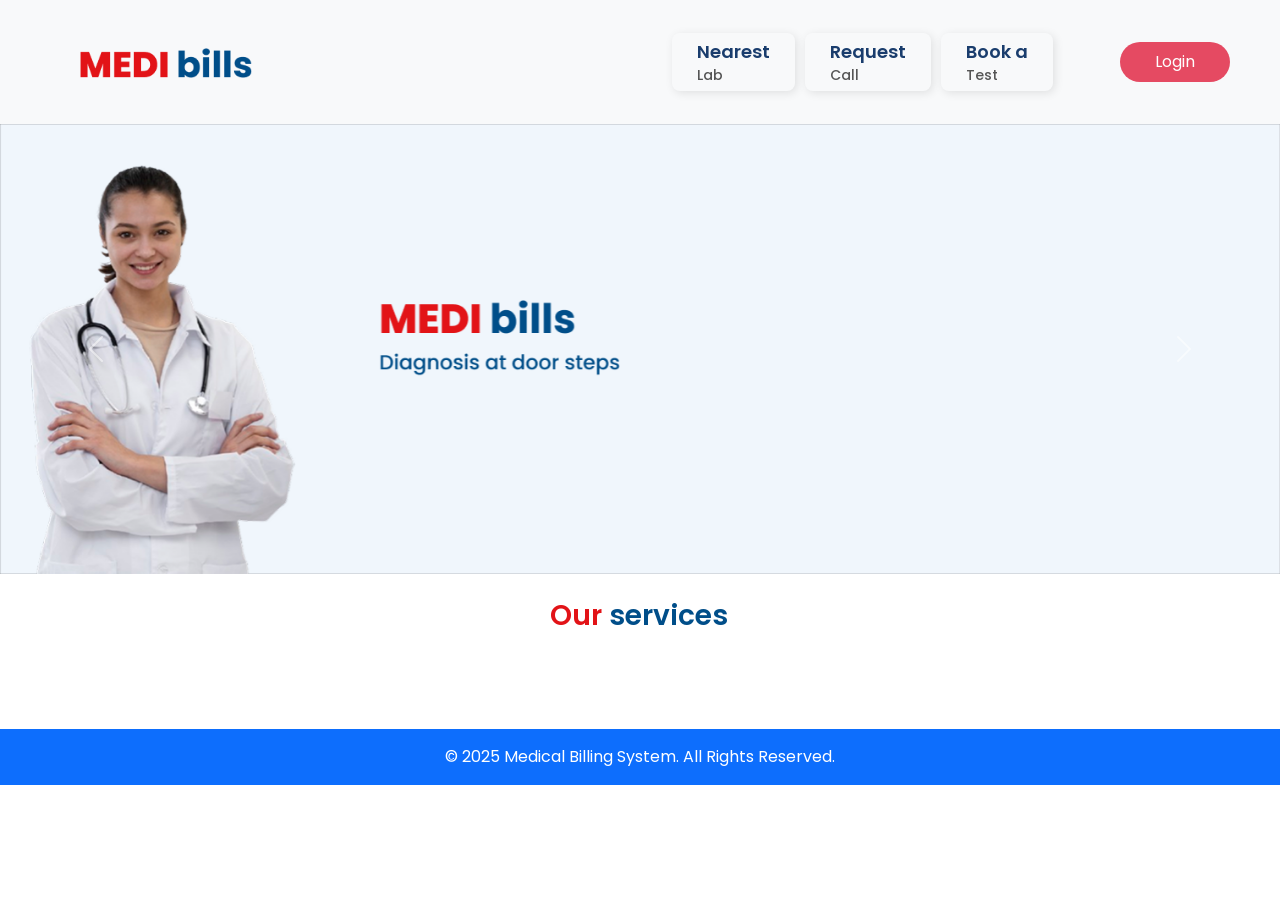
<file: index.html>
<!DOCTYPE html>
<html lang="en">
<head>
    <meta charset="UTF-8">
    <meta name="viewport" content="width=device-width, initial-scale=1.0">
    <title>MEDICAL BILLING SYSTEM</title>
    <link href="https://cdn.jsdelivr.net/npm/bootstrap@5.0.2/dist/css/bootstrap.min.css" rel="stylesheet" integrity="sha384-EVSTQN3/azprG1Anm3QDgpJLIm9Nao0Yz1ztcQTwFspd3yD65VohhpuuCOmLASjC" crossorigin="anonymous">
    <link rel="preconnect" href="https://fonts.googleapis.com">
    <link rel="preconnect" href="https://fonts.gstatic.com" crossorigin>
    <link href="https://fonts.googleapis.com/css2?family=Kanit:ital,wght@0,100;0,200;0,300;0,400;0,500;0,600;0,700;0,800;0,900;1,100;1,200;1,300;1,400;1,500;1,600;1,700;1,800;1,900&family=Poppins:ital,wght@0,100;0,200;0,300;0,400;0,500;0,600;0,700;0,800;0,900;1,100;1,200;1,300;1,400;1,500;1,600;1,700;1,800;1,900&display=swap" rel="stylesheet">
    <link rel="stylesheet" href="./styles/home.css">
    <script src="https://cdn.jsdelivr.net/npm/bootstrap@5.0.2/dist/js/bootstrap.bundle.min.js" crossorigin="anonymous"></script>
    <script src="./js/scripts.js"></script>
    <link rel="stylesheet" href="./styles/index.css">
</head>
<body>
    <nav class="navbar navbar-expand-lg navbar-light bg-light">
        <div class="container-fluid">
          <a class="navbar-brand" href="#">
            <img class="logo" src="./assets/MEDI bills.png" alt="MEDI BILLS LOGO">
          </a>
          <ul>
            <li>Nearest<span>Lab</span></li>
            <li>Request<span>Call</span></li>
            <li>Book a<span>Test</span></li>
          </ul>
          <button onclick="loginButton()" class="login-btn">Login</button>
          
          </div>
      </nav>

      <div id="carouselExampleControls" class="carousel slide" data-bs-ride="carousel" data-bs-interval="1000">
        <div class="carousel-inner">
            <div class="carousel-item active">
                <img src="./assets/Rectangle 3 (2).png" class="d-block w-100" alt="...">
            </div>
            <div class="carousel-item">
                <img src="./assets/Rectangle4.png" class="d-block w-100" alt="...">
            </div>
            
        </div>
        <button class="carousel-control-prev" type="button" data-bs-target="#carouselExampleControls" data-bs-slide="prev">
            <span class="carousel-control-prev-icon" aria-hidden="true"></span>
            <span class="visually-hidden">Previous</span>
        </button>
        <button class="carousel-control-next" type="button" data-bs-target="#carouselExampleControls" data-bs-slide="next">
            <span class="carousel-control-next-icon" aria-hidden="true"></span>
            <span class="visually-hidden">Next</span>
        </button>
    </div>
    
    <div class="header"><h3>Our<span> services</span></h3></div>

    <div class="card-container" id="cardContainer">
        <div id="services-container"></div>

    
    
    </div>
    
    <footer class="bg-primary text-center text-white mt-5 py-3">
        <p class="mb-0">&copy; 2025 Medical Billing System. All Rights Reserved.</p>
    </footer>
</body>
</html>
</file>
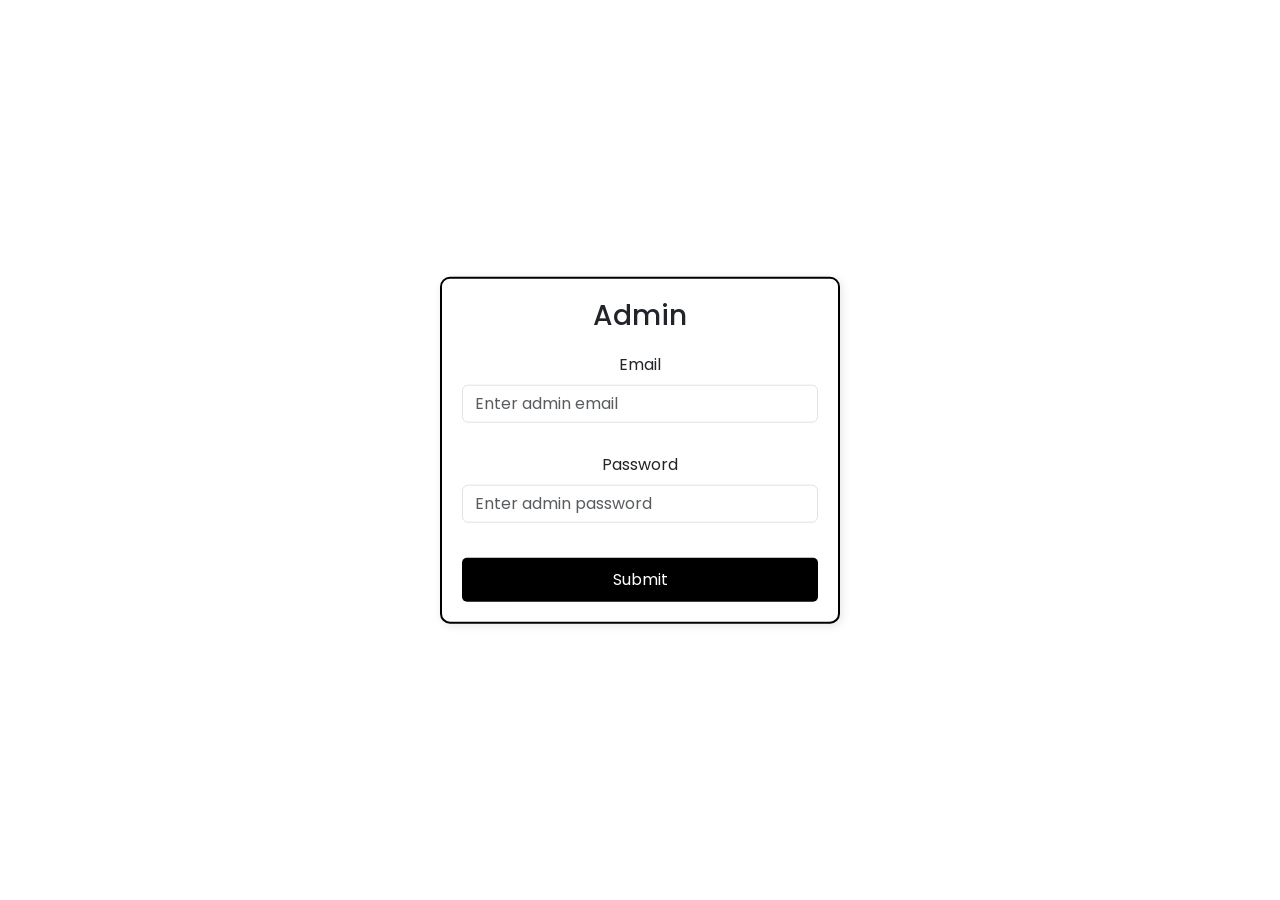
<file: ad01x.html>
<!DOCTYPE html>
<html lang="en">
<head>
    <meta charset="UTF-8">
    <meta name="viewport" content="width=device-width, initial-scale=1.0">
    <title>Login as Admin | Medi Bills</title>
    <link href="https://cdn.jsdelivr.net/npm/bootstrap@5.0.2/dist/css/bootstrap.min.css" rel="stylesheet" integrity="sha384-EVSTQN3/azprG1Anm3QDgpJLIm9Nao0Yz1ztcQTwFspd3yD65VohhpuuCOmLASjC" crossorigin="anonymous">
    <link rel="preconnect" href="https://fonts.googleapis.com">
    <link rel="preconnect" href="https://fonts.gstatic.com" crossorigin>
    <link href="https://fonts.googleapis.com/css2?family=Kanit:ital,wght@0,100;0,200;0,300;0,400;0,500;0,600;0,700;0,800;0,900;1,100;1,200;1,300;1,400;1,500;1,600;1,700;1,800;1,900&family=Poppins:ital,wght@0,100;0,200;0,300;0,400;0,500;0,600;0,700;0,800;0,900;1,100;1,200;1,300;1,400;1,500;1,600;1,700;1,800;1,900&display=swap" rel="stylesheet">
    <link rel="stylesheet" href="./styles/home.css">
    <script src="https://cdn.jsdelivr.net/npm/bootstrap@5.0.2/dist/js/bootstrap.bundle.min.js" crossorigin="anonymous"></script>
    <link rel="stylesheet" href="./styles/index.css">
</head>
<body>

    <div class="login-container">
        <h3>Admin</h3>
        <form>
            <div class="mb-3">
              <label for="exampleInputEmail1" class="form-label">Email</label>
              <input type="email" class="form-control" id="adminEmail" aria-describedby="emailHelp" placeholder="Enter admin email">
              
            </div>
            <div class="mb-3" style="margin-top: 30px;">
              <label for="exampleInputPassword1" class="form-label">Password</label>
              <input type="password" class="form-control" id="adminPassword" placeholder="Enter admin password">
            </div>
          
            <button type="submit" class="login-btn2" style="margin-top: 35px;">Submit</button>

            
          </form>
    </div>
    <script>
      document.querySelector("form").addEventListener("submit", function (event) {
        event.preventDefault(); 
    
        // Get input values
        let email = document.getElementById("adminEmail").value;
        let password = document.getElementById("adminPassword").value;
    
        // Check credentials
        if (email === "admin@123" && password === "12345") {
          window.location.href = "admin_dashboard.html"; 
        } else {
          alert("Invalid authentication. Please try again."); 
        }
      });
    </script>
    
</body>
</html>
</file>
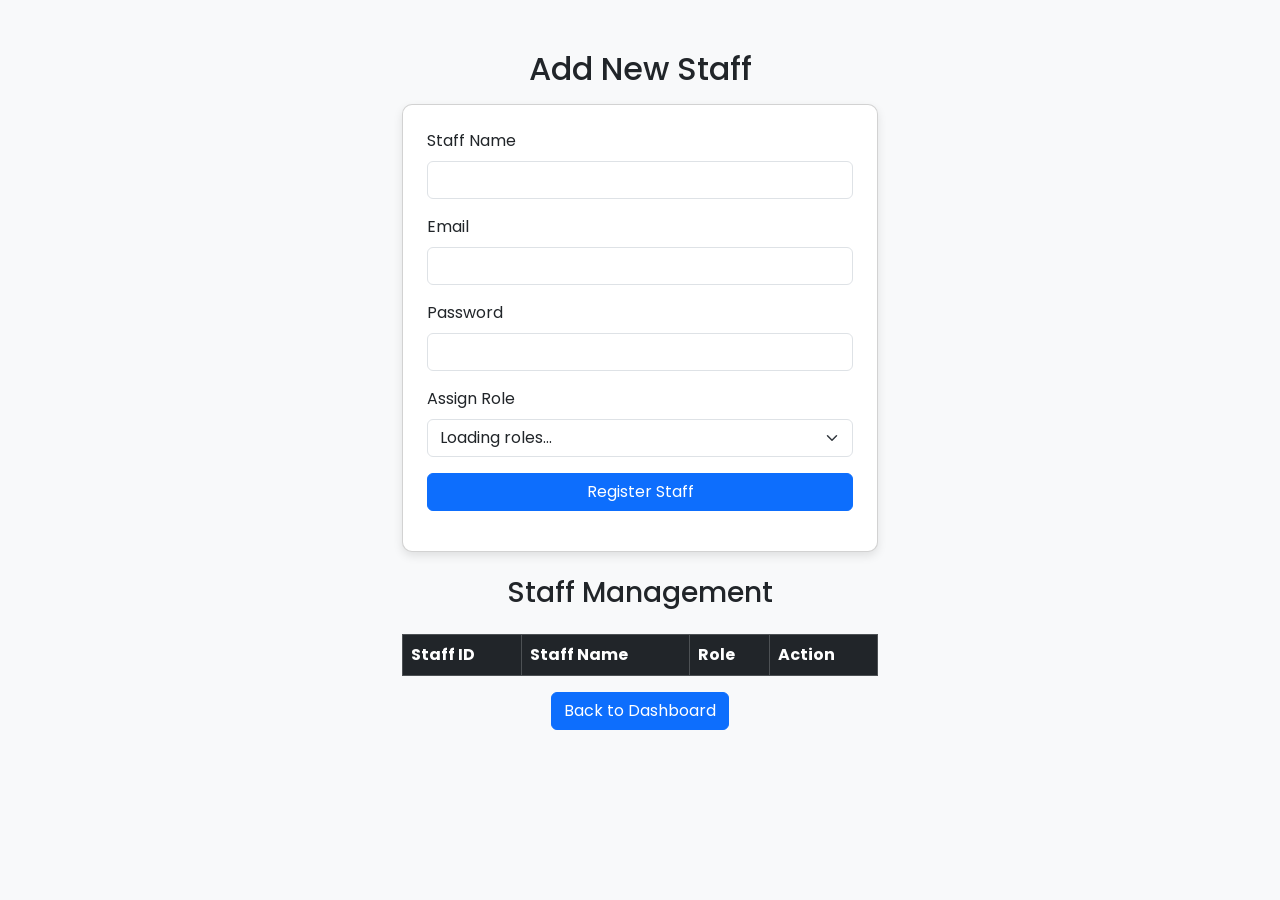
<file: add_staff.html>
<!DOCTYPE html>
<html lang="en">
<head>
    <meta charset="UTF-8">
    <meta name="viewport" content="width=device-width, initial-scale=1.0">
    <title>Add Staff | Admin Panel</title>
    <link href="https://cdn.jsdelivr.net/npm/bootstrap@5.3.0/dist/css/bootstrap.min.css" rel="stylesheet">
    <link rel="preconnect" href="https://fonts.googleapis.com">
    <link rel="preconnect" href="https://fonts.gstatic.com" crossorigin>
    <link href="https://fonts.googleapis.com/css2?family=Kanit:ital,wght@0,100;0,200;0,300;0,400;0,500;0,600;0,700;0,800;0,900;1,100;1,200;1,300;1,400;1,500;1,600;1,700;1,800;1,900&family=Poppins:ital,wght@0,100;0,200;0,300;0,400;0,500;0,600;0,700;0,800;0,900;1,100;1,200;1,300;1,400;1,500;1,600;1,700;1,800;1,900&display=swap" rel="stylesheet">
    <link rel="stylesheet" href="./styles/admin.css">
    <script defer src="./js/staffs.js"></script>
    <link rel="stylesheet" href="./styles/index.css">
</head>
<body>

    <div class="container">
        <h2 class="text-center mt-4">Add New Staff</h2>
        <div class="card p-4 mt-3">
            <form id="staffForm">
                <div class="mb-3">
                    <label for="staffName" class="form-label">Staff Name</label>
                    <input type="text" class="form-control" id="staffName" required>
                </div>
                <div class="mb-3">
                    <label for="staffEmail" class="form-label">Email</label>
                    <input type="email" class="form-control" id="staffEmail" required>
                </div>
                <div class="mb-3">
                    <label for="staffPassword" class="form-label">Password</label>
                    <input type="password" class="form-control" id="staffPassword" required>
                </div>
                <div class="mb-3">
                    <label for="roleSelect" class="form-label">Assign Role</label>
                    <select class="form-select" id="roleDropdown" required>
                        <option value="">Loading roles...</option>
                    </select>
                </div>
                <button type="submit" class="btn btn-primary w-100">Register Staff</button>
                <p id="message" class="text-center mt-3"></p>
            </form>
        </div>
    </div>

    <div class="container mt-4">
        <h3 class="text-center mb-4">Staff Management</h3>
        <table class="table table-bordered">
            <thead class="table-dark">
                <tr>
                    <th>Staff ID</th>
                    <th>Staff Name</th>
                    <th>Role</th>
                    <th>Action</th>
                </tr>
            </thead>
            <tbody id="staffTableBody">
                <!-- dynamic insertion js** -->
            </tbody>
        </table>
    </div>

    <div class="text-center mt-3">
        <a href="admin_dashboard.html" class="btn btn-primary">Back to Dashboard</a> 
    </div>
    

    <script src="./js/admScripts.js"></script>
    
</body>
</html>
</file>
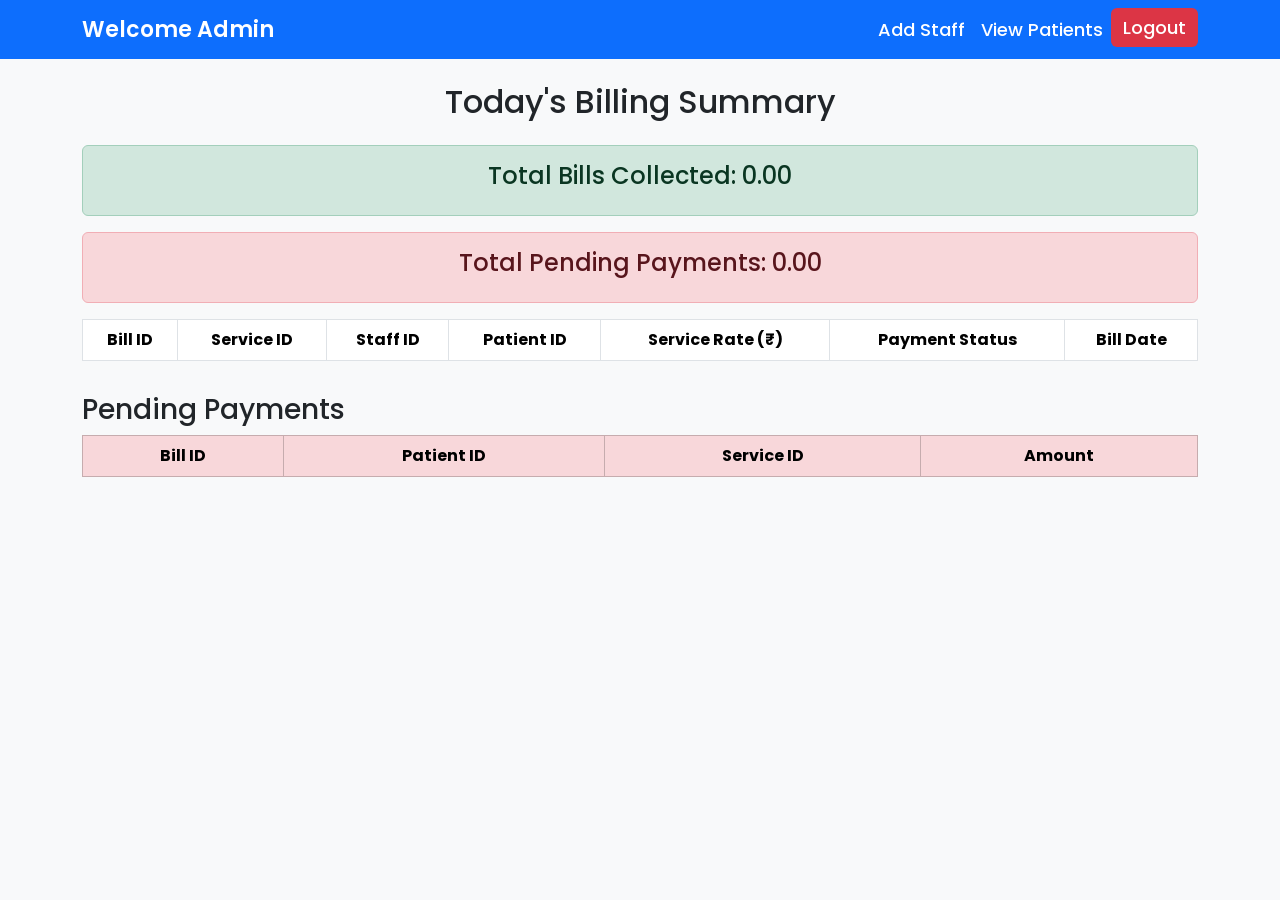
<file: admin_dashboard.html>
<!DOCTYPE html>
<html lang="en">
<head>
    <meta charset="UTF-8">
    <meta name="viewport" content="width=device-width, initial-scale=1.0">
    <link href="https://cdn.jsdelivr.net/npm/bootstrap@5.3.0/dist/css/bootstrap.min.css" rel="stylesheet">
    <link rel="preconnect" href="https://fonts.googleapis.com">
    <link rel="preconnect" href="https://fonts.gstatic.com" crossorigin>
    <link href="https://fonts.googleapis.com/css2?family=Kanit:ital,wght@0,100;0,200;0,300;0,400;0,500;0,600;0,700;0,800;0,900;1,100;1,200;1,300;1,400;1,500;1,600;1,700;1,800;1,900&family=Poppins:ital,wght@0,200;0,300;0,400;0,500;0,600;0,700;0,800;0,900&display=swap" rel="stylesheet">
    <title>Admin Dashboard</title>
    <style>
        * {
            font-family: 'Poppins', sans-serif;
        }
        .table th, .table td {
            text-align: center;
            vertical-align: middle;
        }
        .badge-paid {
            background-color: #28a745 !important;
            color: white;
            font-size: 14px;
            padding: 6px 12px;
            border-radius: 8px;
        }
        .badge-unpaid {
            background-color: #dc3545 !important;
            color: white;
            font-size: 14px;
            padding: 6px 12px;
            border-radius: 8px;
        }
        body {
            background-color: #f8f9fa; 
        }
        .navbar-brand {
            font-size: 22px;
            font-weight: 600;
            color: white;
        }
        .nav-item a {
            font-size: 18px;
            font-weight: 500;
        }
        .logout-btn {
            background-color: #dc3545; 
            border: none;
        }
        .logout-btn:hover {
            background-color: #c82333;
        }
    </style>
    <link rel="stylesheet" href="./styles/index.css">
</head>
<body>
    <nav class="navbar navbar-expand-lg navbar-dark bg-primary">
        <div class="container">
            <a class="navbar-brand" href="#">Welcome Admin</a>

            <button class="navbar-toggler" type="button" data-bs-toggle="collapse" data-bs-target="#navbarNav">
                <span class="navbar-toggler-icon"></span>
            </button>

            <div class="collapse navbar-collapse" id="navbarNav">
                <ul class="navbar-nav ms-auto">
                    <li class="nav-item">
                        <a style="color: white;" class="nav-link" href="add_staff.html">Add Staff</a>
                    </li>
                    <li class="nav-item">
                        <a style="color: white;" class="nav-link" href="admn_show_p.html">View Patients</a>
                    </li>
                    <li class="nav-item">
                        <a class="btn btn-danger logout-btn" href="ad01x.html">Logout</a>
                    </li>
                </ul>
            </div>
        </div>
    </nav>

    <div class="container mt-4">
        <h2 class="text-center mb-4">Today's Billing Summary</h2>

        <!-- Total Collection -->
        <div class="alert alert-success text-center" role="alert">
            <h4>Total Bills Collected: <span id="totalCollected">0.00</span></h4>
        </div>

        <!-- Pending Payments -->
        <div class="alert alert-danger text-center" role="alert">
            <h4>Total Pending Payments: <span id="totalPending">0.00</span></h4>
        </div>

        <!-- Bills -->
        <div class="table-responsive">
            <table class="table table-bordered table-striped">
                <thead class="thead-dark">
                    <tr>
                        <th>Bill ID</th>
                        <th>Service ID</th>
                        <th>Staff ID</th>
                        <th>Patient ID</th>
                        <th>Service Rate (₹)</th>
                        <th>Payment Status</th>
                        <th>Bill Date</th>
                    </tr>
                </thead>
                <tbody id="billGrid"></tbody>
            </table>
        </div>

        <h3 class="mt-3">Pending Payments</h3>
        <table class="table table-bordered">
            <thead class="table-danger">
                <tr>
                    <th>Bill ID</th>
                    <th>Patient ID</th>
                    <th>Service ID</th>
                    <th>Amount</th>
                </tr>
            </thead>
            <tbody id="pendingBillsTable"></tbody>
        </table>
    </div>

    <script>
        document.addEventListener("DOMContentLoaded", function () {
            fetch("http://127.0.0.1:8000/bills/today")
                .then(response => response.json())
                .then(data => {
                    
                    const billGrid = document.getElementById("billGrid");
                    const totalCollectedElement = document.getElementById("totalCollected");
                    const totalPendingElement = document.getElementById("totalPending");
                    const pendingBillsTable = document.getElementById("pendingBillsTable");

                    
                    if (!billGrid || !totalCollectedElement || !totalPendingElement || !pendingBillsTable) {
                        console.error("One or more elements are missing in the HTML.");
                        return;
                    }

                    
                    billGrid.innerHTML = "";
                    pendingBillsTable.innerHTML = "";

                    
                    totalCollectedElement.innerText = `₹${(data.total_collected || 0).toFixed(2)}`;
                    totalPendingElement.innerText = `₹${(data.total_pending || 0).toFixed(2)}`;

                  
                    if (!data.bills || data.bills.length === 0) {
                        billGrid.innerHTML = `<tr><td colspan="7" class="text-center">No bills for today</td></tr>`;
                    } else {
                        
                        data.bills.forEach(bill => {
                            const paymentBadge = bill.payment_sts ? 
                                `<span class="badge badge-paid">Paid</span>` : 
                                `<span class="badge badge-unpaid">Unpaid</span>`;

                            billGrid.innerHTML += `
                                <tr>
                                    <td>${bill.bill_id}</td>
                                    <td>${bill.ser_id}</td>
                                    <td>${bill.staff_id}</td>
                                    <td>${bill.p_id}</td>
                                    <td>₹${bill.ser_rate.toFixed(2)}</td>
                                    <td>${paymentBadge}</td>
                                    <td>${new Date(bill.bill_date).toLocaleDateString()}</td>
                                </tr>
                            `;
                        });
                    }

                  
                    if (data.pending_bills && data.pending_bills.length > 0) {
                        data.pending_bills.forEach(bill => {
                            pendingBillsTable.innerHTML += `
                                <tr>
                                    <td>${bill.bill_id}</td>
                                    <td>${bill.p_id}</td>
                                    <td>${bill.ser_id}</td>
                                    <td>₹${bill.ser_rate.toFixed(2)}</td>
                                </tr>
                            `;
                        });
                    } else {
                        pendingBillsTable.innerHTML = `<tr><td colspan="4" class="text-center">No pending payments</td></tr>`;
                    }
                })
                .catch(error => console.error("Error fetching today's bills:", error));
        });
    </script>
    <script src="https://cdn.jsdelivr.net/npm/bootstrap@5.3.0/dist/js/bootstrap.bundle.min.js"></script>
</body>
</html>
</file>
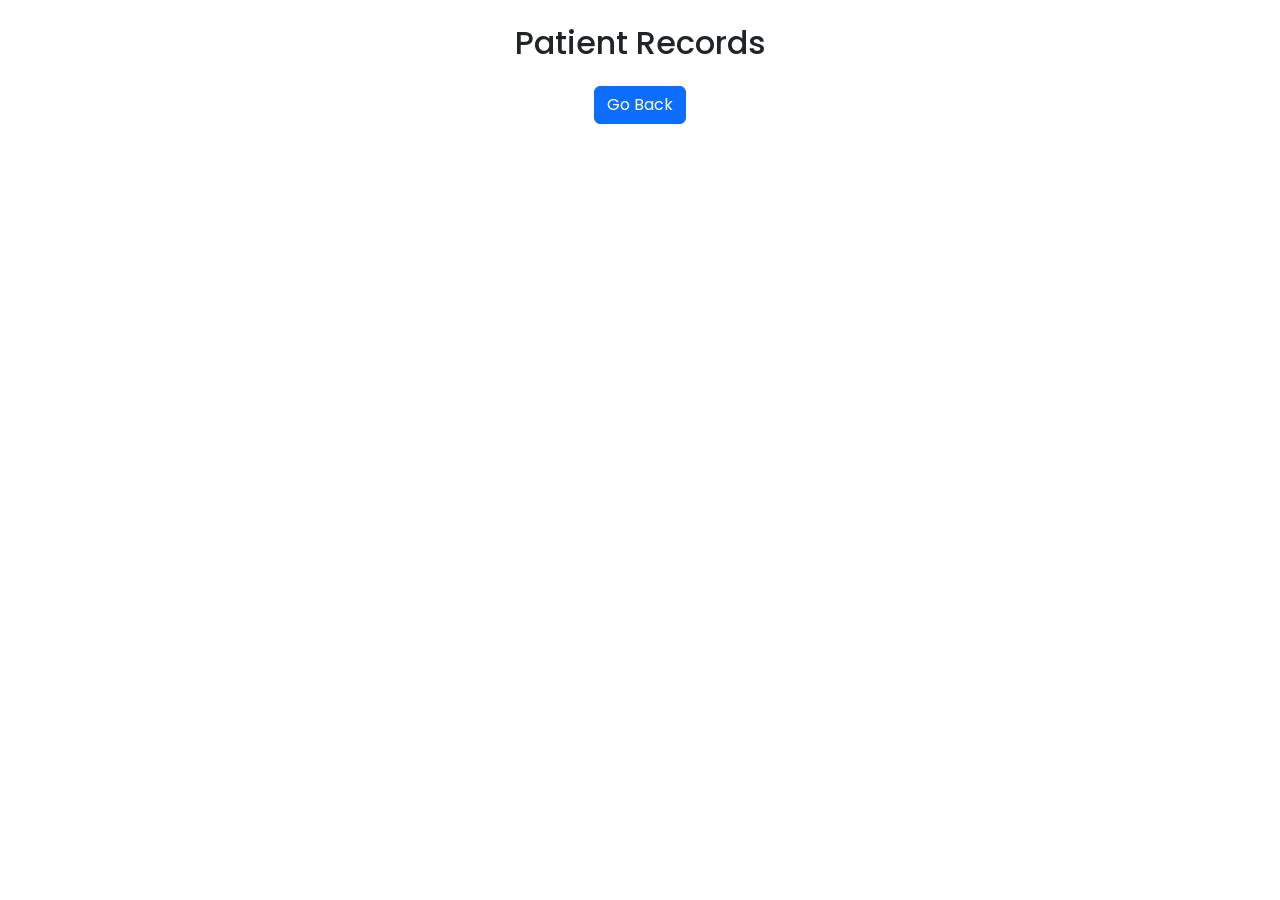
<file: admn_show_p.html>
<!DOCTYPE html>
<html lang="en">
<head>
    <meta charset="UTF-8">
    <meta name="viewport" content="width=device-width, initial-scale=1">
    <title>Patient List</title>
    <link href="https://cdn.jsdelivr.net/npm/bootstrap@5.3.0/dist/css/bootstrap.min.css" rel="stylesheet">
    <link rel="preconnect" href="https://fonts.googleapis.com">
    <link rel="preconnect" href="https://fonts.gstatic.com" crossorigin>
    <link href="https://fonts.googleapis.com/css2?family=Kanit:ital,wght@0,100;0,200;0,300;0,400;0,500;0,600;0,700;0,800;0,900;1,100;1,200;1,300;1,400;1,500;1,600;1,700;1,800;1,900&family=Poppins:ital,wght@0,100;0,200;0,300;0,400;0,500;0,600;0,700;0,800;0,900;1,100;1,200;1,300;1,400;1,500;1,600;1,700;1,800;1,900&display=swap" rel="stylesheet">
    <link rel="stylesheet" href="./styles/index.css">
</head>
<body>
    <div class="container mt-4">
        <h2 class="text-center mb-4">Patient Records</h2>
        <div id="patientGrid"></div> 
    </div>
    <div class="d-flex justify-content-center mt-3">
        <a class="btn btn-primary back-button" href="admin_dashboard.html">Go Back</a>
    </div>

    <script src="./js/p_sripts.js"></script>
</body>
</html>
</file>
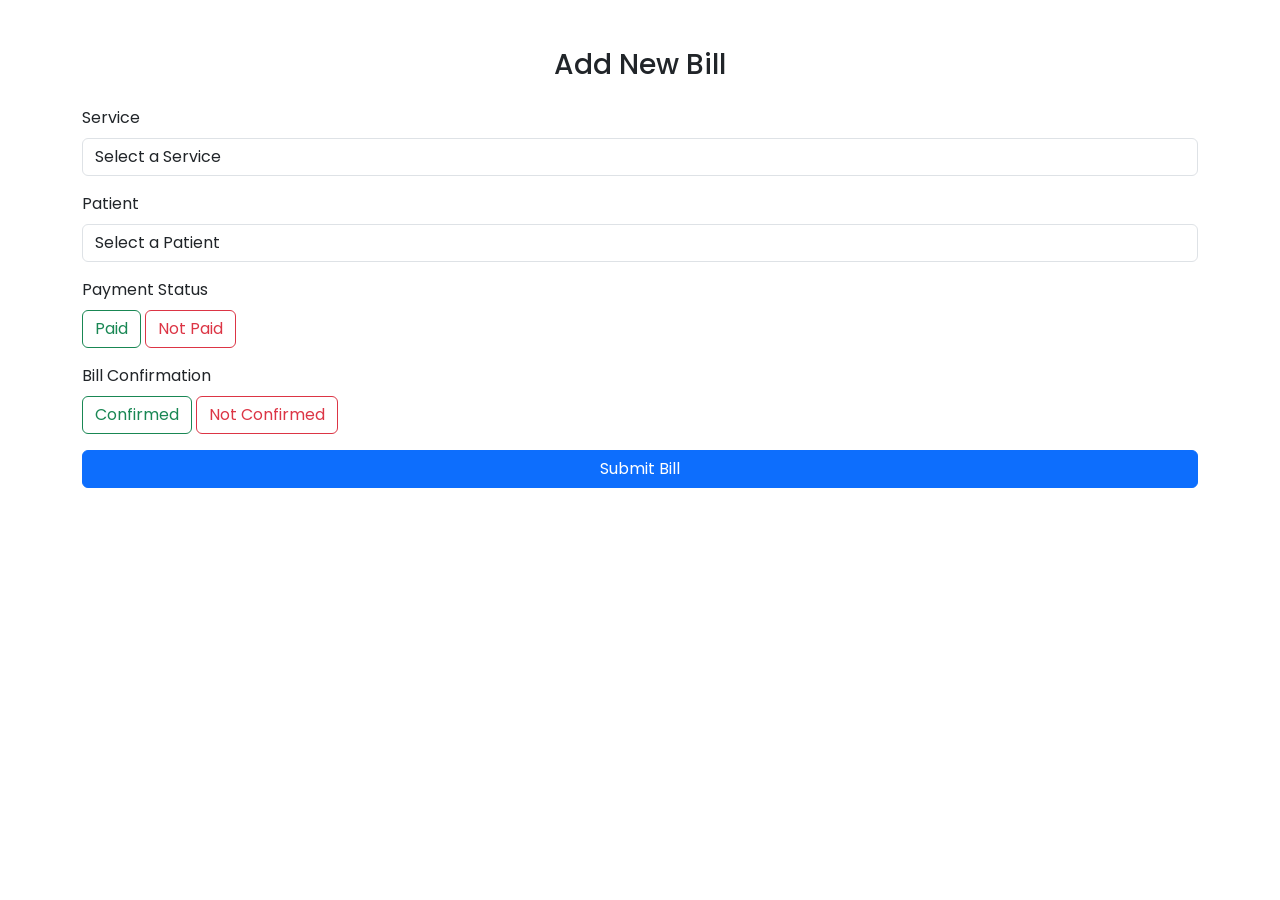
<file: bills.html>
<!DOCTYPE html>
<html lang="en">
<head>
    <meta charset="UTF-8">
    <meta name="viewport" content="width=device-width, initial-scale=1.0">
    <title>Add Bill | MediCare</title>
    <link href="https://cdn.jsdelivr.net/npm/bootstrap@5.3.0/dist/css/bootstrap.min.css" rel="stylesheet">
    <script src="https://cdn.jsdelivr.net/npm/bootstrap@5.3.0/dist/js/bootstrap.bundle.min.js"></script>
    <link rel="preconnect" href="https://fonts.googleapis.com">
    <link rel="preconnect" href="https://fonts.gstatic.com" crossorigin>
    <link href="https://fonts.googleapis.com/css2?family=Kanit:ital,wght@0,100;0,200;0,300;0,400;0,500;0,600;0,700;0,800;0,900;1,100;1,200;1,300;1,400;1,500;1,600;1,700;1,800;1,900&family=Poppins:ital,wght@0,100;0,200;0,300;0,400;0,500;0,600;0,700;0,800;0,900;1,100;1,200;1,300;1,400;1,500;1,600;1,700;1,800;1,900&display=swap" rel="stylesheet">
    <link rel="stylesheet" href="./styles/index.css">
</head>
<body class="container mt-5">

    <h3 class="text-center mb-4">Add New Bill</h3>
    
    <form id="billForm">
        <div class="mb-3">
            <label for="service" class="form-label">Service</label>
            <select class="form-control" id="service" required>
                <option value="">Select a Service</option>
            </select>
        </div>

        <div class="mb-3 d-none">
            <label for="ser_rate" class="form-label">Service Rate</label>
            <input type="hidden" id="ser_rate">
        </div>

        <div class="mb-3">
            <label for="patient" class="form-label">Patient</label>
            <select class="form-control" id="patient" required>
                <option value="">Select a Patient</option>
            </select>
        </div>

        <div class="mb-3">
            <label class="form-label">Payment Status</label>
            <div>
                <button type="button" class="btn btn-outline-success" id="payment_true">Paid</button>
                <button type="button" class="btn btn-outline-danger" id="payment_false">Not Paid</button>
                <input type="hidden" id="payment_sts" value="false">
            </div>
        </div>

        <div class="mb-3">
            <label class="form-label">Bill Confirmation</label>
            <div>
                <button type="button" class="btn btn-outline-success" id="bill_true">Confirmed</button>
                <button type="button" class="btn btn-outline-danger" id="bill_false">Not Confirmed</button>
                <input type="hidden" id="bill_cfm" value="false">
            </div>
        </div>

        <button type="submit" class="btn btn-primary w-100">Submit Bill</button>
    </form>

    <div id="message" class="mt-3"></div>

   <script>
    const loggedInStaffId = 101; //***** neeeed to change....*****

    async function fetchServices() {
    try {
        const response = await fetch("http://127.0.0.1:8000/services/get");
        const data = await response.json();
        const serviceDropdown = document.getElementById("service");

        serviceDropdown.innerHTML = `<option value="">Select a service</option>`; // Default placeholderr

        data.services.forEach(service => {
            let option = document.createElement("option");
            option.value = service.ser_id;
            option.textContent = service.ser_name;
            serviceDropdown.appendChild(option);
        });

        // Fetch service rate
        serviceDropdown.addEventListener("change", async function () {
            let selectedServiceId = serviceDropdown.value;
            if (!selectedServiceId) return;

            try {
                // Fetch the service rate dynamically
                const rateResponse = await fetch(`http://127.0.0.1:8000/rates/get/${selectedServiceId}`);
                const rateData = await rateResponse.json();
                
                let rate = rateData.ser_rate || "0";
                document.getElementById("ser_rate").value = parseFloat(rate).toFixed(2);
                
                console.log("Selected Service ID:", selectedServiceId);
                console.log("Fetched Service Rate:", rate);

            } catch (error) {
                console.error("Error fetching service rate:", error);
                document.getElementById("ser_rate").value = "0.00"; // fallback
            }
        });

    } catch (error) {
        console.error("Error fetching services:", error);
    }
}



function fetchServiceRate(serviceId) {
        fetch(`http://127.0.0.1:8000/rates/get/${serviceId}`)
            .then(response => {
                if (!response.ok) {
                    throw new Error("Failed to fetch service rate");
                }
                return response.json();
            })
            .then(data => {
                console.log("Fetched Service Rate:", data.ser_rate); 
                document.getElementById("serviceRate").innerText = `Service Rate: ₹${data.ser_rate}`;
            })
            .catch(error => {
                console.error("Error fetching service rate:", error);
            });
    }

    // DOM is loaded 
    document.addEventListener("DOMContentLoaded", function () {
        document.getElementById("service").addEventListener("change", function () {
            let selectedServiceId = this.value;
            console.log("Selected Service ID:", selectedServiceId); 
            if (selectedServiceId) {
                fetchServiceRate(selectedServiceId);
            }
        });
    });



async function fetchPatients() {
    try {
        const response = await fetch("http://127.0.0.1:8000/patients/get");
        const data = await response.json();
        const patientDropdown = document.getElementById("patient");

        patientDropdown.innerHTML = `<option value="">Select a patient</option>`; 

        data.patients.forEach(patient => {
            let option = document.createElement("option");
            option.value = patient.p_id;
            option.textContent = patient.p_name;
            patientDropdown.appendChild(option);
        });

    } catch (error) {
        console.error("Error fetching patients:", error);
    }
}

function toggleButton(selectedId, unselectedId, hiddenInputId, value) {
    document.getElementById(hiddenInputId).value = value;
    document.getElementById(selectedId).classList.add(value === "true" ? "btn-success" : "btn-danger");
    document.getElementById(selectedId).classList.remove("btn-outline-success", "btn-outline-danger");
    document.getElementById(unselectedId).classList.add(value === "true" ? "btn-outline-danger" : "btn-outline-success");
    document.getElementById(unselectedId).classList.remove("btn-success", "btn-danger");
}

document.getElementById("payment_true").addEventListener("click", function() {
    toggleButton("payment_true", "payment_false", "payment_sts", "true");
});

document.getElementById("payment_false").addEventListener("click", function() {
    toggleButton("payment_false", "payment_true", "payment_sts", "false");
});

document.getElementById("bill_true").addEventListener("click", function() {
    toggleButton("bill_true", "bill_false", "bill_cfm", "true");
});

document.getElementById("bill_false").addEventListener("click", function() {
    toggleButton("bill_false", "bill_true", "bill_cfm", "false");
});

document.getElementById("billForm").addEventListener("submit", async function(event) {
    event.preventDefault();

    const serviceDropdown = document.getElementById("service");
    const selectedService = serviceDropdown.value;
    let serRate = document.getElementById("ser_rate").value.trim();

    // Validation-- service is selected
    if (!selectedService || selectedService === "") {
        document.getElementById("message").innerHTML = `<div class="alert alert-danger">Please select a service.</div>`;
        return;
    }

    // Validation -- service rate is valid
    if (!serRate || isNaN(parseFloat(serRate)) || parseFloat(serRate) <= 0) {
        document.getElementById("message").innerHTML = `<div class="alert alert-danger">Invalid service rate. Please select a valid service.</div>`;
        return;
    }

    const billData = {
        ser_id: parseInt(selectedService),
        staff_id: loggedInStaffId,
        p_id: parseInt(document.getElementById("patient").value),
        ser_rate: parseFloat(serRate),
        payment_sts: document.getElementById("payment_sts").value === "true",
        bill_cfm: document.getElementById("bill_cfm").value === "true"
    };

    console.log("Submitting Data:", billData); 

    try {
        const response = await fetch("http://127.0.0.1:8000/bills/post", {
            method: "POST",
            headers: { "Content-Type": "application/json" },
            body: JSON.stringify(billData)
        });

        const result = await response.json();

        if (response.ok) {
            document.getElementById("message").innerHTML = `<div class="alert alert-success">Bill added successfully!</div>`;
            document.getElementById("billForm").reset();
        } else {
            document.getElementById("message").innerHTML = `<div class="alert alert-danger">Error: ${result.detail}</div>`;
        }
    } catch (error) {
        document.getElementById("message").innerHTML = `<div class="alert alert-danger">Failed to add bill. Try again.</div>`;
    }
});

window.onload = function() {
    fetchServices();
    fetchPatients();
};

</script>


</body>
</html>
</file>
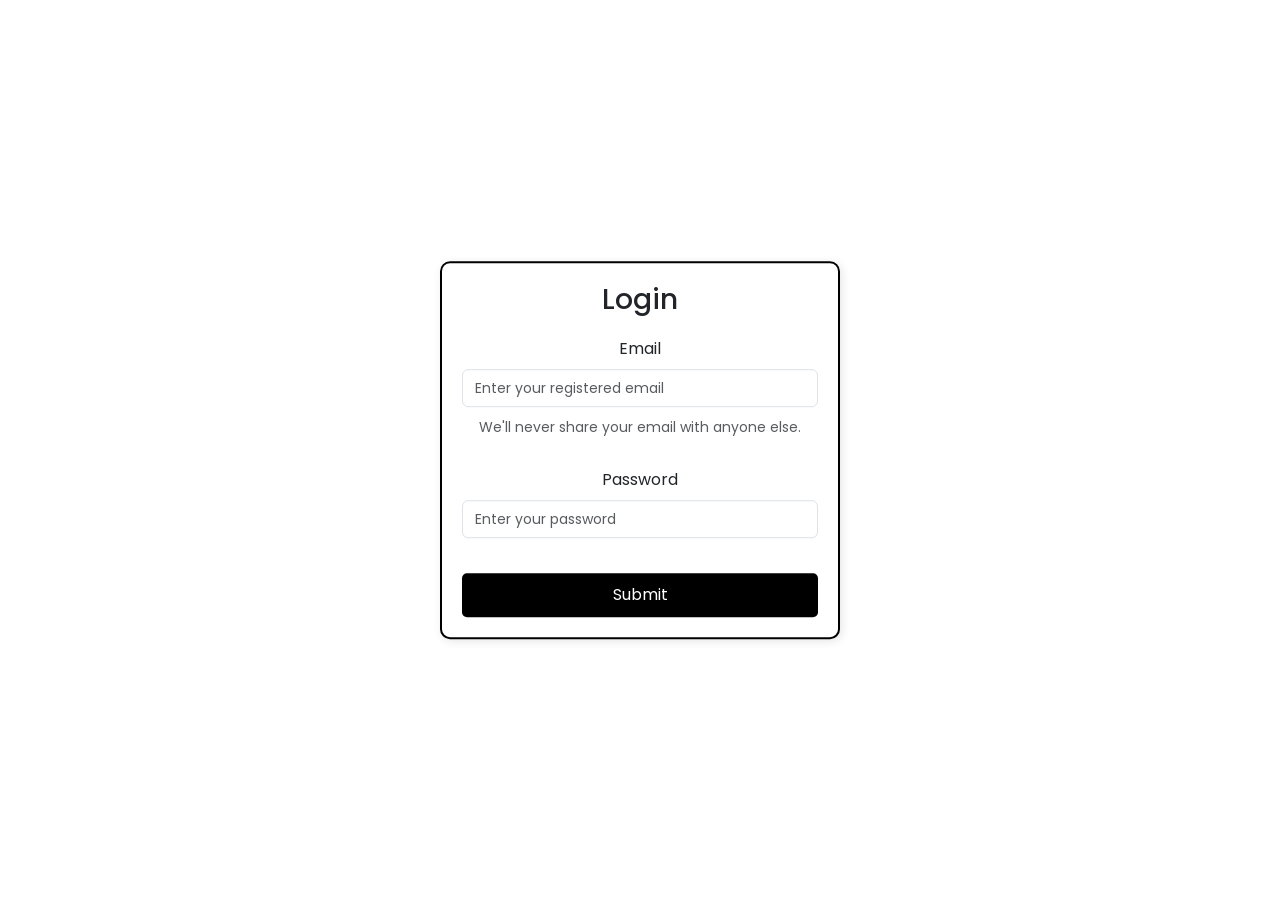
<file: login.html>
<!DOCTYPE html>
<html lang="en">
<head>
    <meta charset="UTF-8">
    <meta name="viewport" content="width=device-width, initial-scale=1.0">
    <title>Login as staff | Medi Bills</title>
    <link href="https://cdn.jsdelivr.net/npm/bootstrap@5.0.2/dist/css/bootstrap.min.css" rel="stylesheet" integrity="sha384-EVSTQN3/azprG1Anm3QDgpJLIm9Nao0Yz1ztcQTwFspd3yD65VohhpuuCOmLASjC" crossorigin="anonymous">
    <link rel="preconnect" href="https://fonts.googleapis.com">
    <link rel="preconnect" href="https://fonts.gstatic.com" crossorigin>
    <link href="https://fonts.googleapis.com/css2?family=Kanit:ital,wght@0,100;0,200;0,300;0,400;0,500;0,600;0,700;0,800;0,900;1,100;1,200;1,300;1,400;1,500;1,600;1,700;1,800;1,900&family=Poppins:ital,wght@0,100;0,200;0,300;0,400;0,500;0,600;0,700;0,800;0,900;1,100;1,200;1,300;1,400;1,500;1,600;1,700;1,800;1,900&display=swap" rel="stylesheet">
    <link rel="stylesheet" href="./styles/home.css">
    <script src="https://cdn.jsdelivr.net/npm/bootstrap@5.0.2/dist/js/bootstrap.bundle.min.js" crossorigin="anonymous"></script>
    <link rel="stylesheet" href="./styles/index.css">
</head>
<body>

    <div class="login-container">
        <h3>Login</h3>
        <form>
            <div class="mb-3">
              <label for="exampleInputEmail1" class="form-label">Email</label>
              <input type="email" class="form-control" id="exampleInputEmail1" aria-describedby="emailHelp" placeholder="Enter your registered email">
              <div id="emailHelp" class="form-text" style="margin-top: 10px;">We'll never share your email with anyone else.</div>
            </div>
            <div class="mb-3" style="margin-top: 30px;">
              <label for="exampleInputPassword1" class="form-label">Password</label>
              <input type="password" class="form-control" id="exampleInputPassword1" placeholder="Enter your password">
            </div>
          
            <button type="submit" class="login-btn2" style="margin-top: 35px;">Submit</button>

            
          </form>
    </div>

    <script src="./js/login.js"></script>

    
</body>
</html>
</file>
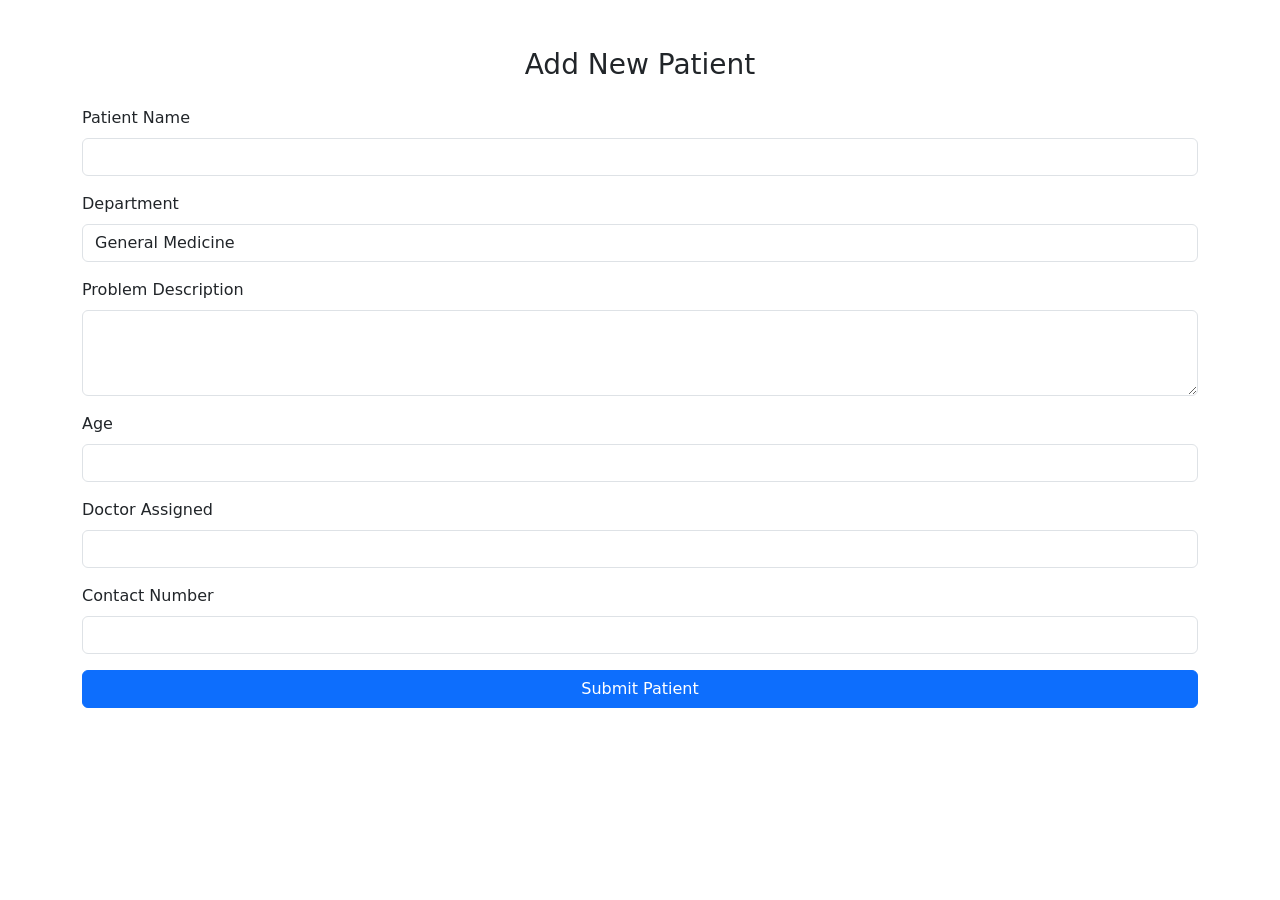
<file: paients.html>
<!DOCTYPE html>
<html lang="en">
<head>
    <meta charset="UTF-8">
    <meta name="viewport" content="width=device-width, initial-scale=1.0">
    <title>Add Patient | Medibills</title>
    <link href="https://cdn.jsdelivr.net/npm/bootstrap@5.3.0/dist/css/bootstrap.min.css" rel="stylesheet">
    <script src="https://cdn.jsdelivr.net/npm/bootstrap@5.3.0/dist/js/bootstrap.bundle.min.js"></script>
</head>
<body class="container mt-5">

    <h3 class="text-center mb-4">Add New Patient</h3>
    
    <form id="patientForm">
        <div class="mb-3">
            <label for="p_name" class="form-label">Patient Name</label>
            <input type="text" class="form-control" id="p_name" required>
        </div>

        <div class="mb-3">
            <label for="p_dept" class="form-label">Department</label>
            <select class="form-control" id="p_dept" required>
                <option value="General Medicine">General Medicine</option>
                <option value="Cardiology">Cardiology</option>
                <option value="Neurology">Neurology</option>
                <option value="Orthopedics">Orthopedics</option>
                <option value="Pediatrics">Pediatrics</option>
            </select>
        </div>

        <div class="mb-3">
            <label for="p_desc" class="form-label">Problem Description</label>
            <textarea class="form-control" id="p_desc" rows="3" required></textarea>
        </div>

        <div class="mb-3">
            <label for="p_age" class="form-label">Age</label>
            <input type="number" class="form-control" id="p_age" required>
        </div>

        <div class="mb-3">
            <label for="p_doc" class="form-label">Doctor Assigned</label>
            <input type="text" class="form-control" id="p_doc" required>
        </div>

        <div class="mb-3">
            <label for="p_number" class="form-label">Contact Number</label>
            <input type="text" class="form-control" id="p_number" required>
        </div>

        <button type="submit" class="btn btn-primary w-100">Submit Patient</button>
    </form>

    <div id="message" class="mt-3"></div>

    <script>
        document.getElementById("patientForm").addEventListener("submit", async function(event) {
            event.preventDefault();

            const patientData = {
                p_name: document.getElementById("p_name").value,
                p_dept: document.getElementById("p_dept").value,
                p_desc: document.getElementById("p_desc").value,
                p_age: parseInt(document.getElementById("p_age").value),
                p_doc: document.getElementById("p_doc").value,
                p_number: document.getElementById("p_number").value
            };

            try {
                const response = await fetch("http://127.0.0.1:8000/patients/post", {
                    method: "POST",
                    headers: {
                        "Content-Type": "application/json"
                    },
                    body: JSON.stringify(patientData)
                });

                const result = await response.json();

                if (response.ok) {
                    document.getElementById("message").innerHTML = 
                        `<div class="alert alert-success">Patient added successfully!</div>`;
                    document.getElementById("patientForm").reset();
                } else {
                    document.getElementById("message").innerHTML = 
                        `<div class="alert alert-danger">Error: ${result.detail}</div>`;
                }
            } catch (error) {
                document.getElementById("message").innerHTML = 
                    `<div class="alert alert-danger">Failed to add patient. Try again.</div>`;
            }
        });
    </script>

</body>
</html>
</file>
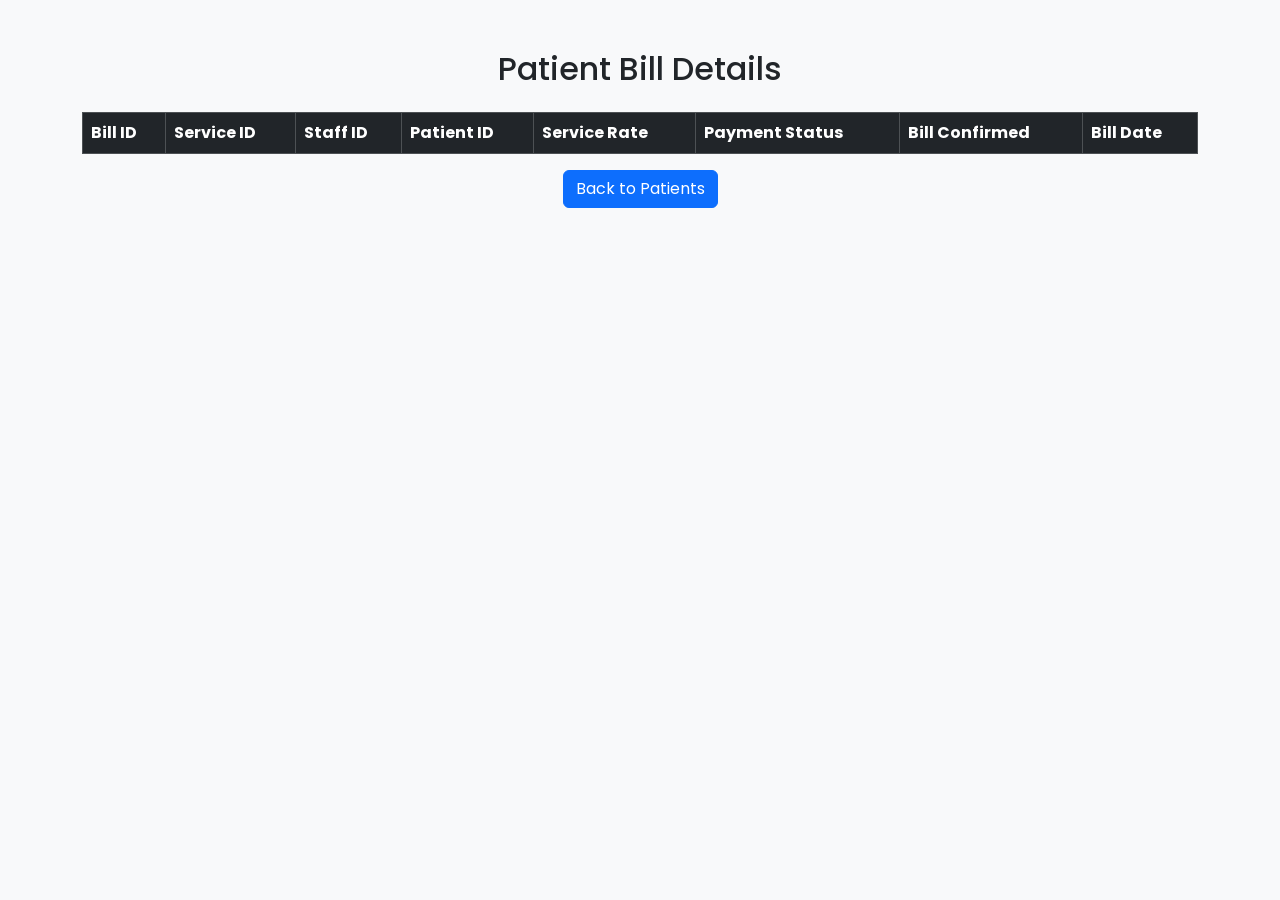
<file: patient_bill.html>
<!DOCTYPE html>
<html lang="en">
<head>
    <meta charset="UTF-8">
    <meta name="viewport" content="width=device-width, initial-scale=1.0">
    <title>Patient Bills</title>
    <link href="https://cdn.jsdelivr.net/npm/bootstrap@5.3.0/dist/css/bootstrap.min.css" rel="stylesheet">
    <link rel="preconnect" href="https://fonts.googleapis.com">
    <link rel="preconnect" href="https://fonts.gstatic.com" crossorigin>
    <link href="https://fonts.googleapis.com/css2?family=Kanit:ital,wght@0,100;0,200;0,300;0,400;0,500;0,600;0,700;0,800;0,900;1,100;1,200;1,300;1,400;1,500;1,600;1,700;1,800;1,900&family=Poppins:ital,wght@0,100;0,200;0,300;0,400;0,500;0,600;0,700;0,800;0,900;1,100;1,200;1,300;1,400;1,500;1,600;1,700;1,800;1,900&display=swap" rel="stylesheet">
    <style>
        body {
            background-color: #f8f9fa;
        }
        .container {
            margin-top: 50px;
        }
        .table {
            background-color: white;
        }
    </style>
    <link rel="stylesheet" href="./styles/index.css">
</head>
<body>
    <div class="container">
        <h2 class="text-center">Patient Bill Details</h2>
        <table class="table table-bordered mt-4">
            <thead class="table-dark">
                <tr>
                    <th>Bill ID</th>
                    <th>Service ID</th>
                    <th>Staff ID</th>
                    <th>Patient ID</th>
                    <th>Service Rate</th>
                    <th>Payment Status</th>
                    <th>Bill Confirmed</th>
                    <th>Bill Date</th>
                </tr>
            </thead>
            <tbody id="billTableBody">
                <!-- dynamic data insertion - ddi -->
            </tbody>
        </table>
        <div class="text-center mt-3">
            <a href="show_patients.html" class="btn btn-primary">Back to Patients</a>
        </div>
    </div>

    <script>
        // get p_id from url parameters/api/{id}
        const urlParams = new URLSearchParams(window.location.search);
        const p_id = urlParams.get("id");

        if (p_id) {
            fetch(`http://127.0.0.1:8000/api/bills/${p_id}`)
                .then(response => response.json())
                .then(data => {
                    console.log("Fetched Bills Data:", data);
                    displayBills(data);
                })
                .catch(error => console.error("Error fetching bill data:", error));
        } else {
            console.error("No patient ID found in URL");
        }

        function displayBills(bills) {
            let billTableBody = document.getElementById("billTableBody");
            billTableBody.innerHTML = ""; // clearrr previous data

            if (bills.length === 0) {
                billTableBody.innerHTML = "<tr><td colspan='8' class='text-center'>No bills found</td></tr>";
                return;
            }

            bills.forEach(bill => {
                let row = `
                    <tr>
                        <td>${bill.bill_id}</td>
                        <td>${bill.ser_id}</td>
                        <td>${bill.staff_id}</td>
                        <td>${bill.p_id}</td>
                        <td>${bill.ser_rate}</td>
                        <td>${bill.payment_sts ? "Paid" : "Pending"}</td>
                        <td>${bill.bill_cfm ? "Yes" : "No"}</td>
                        <td>${bill.bill_date}</td>
                    </tr>
                `;
                billTableBody.innerHTML += row;
            });
        }
    </script>
</body>
</html>
</file>
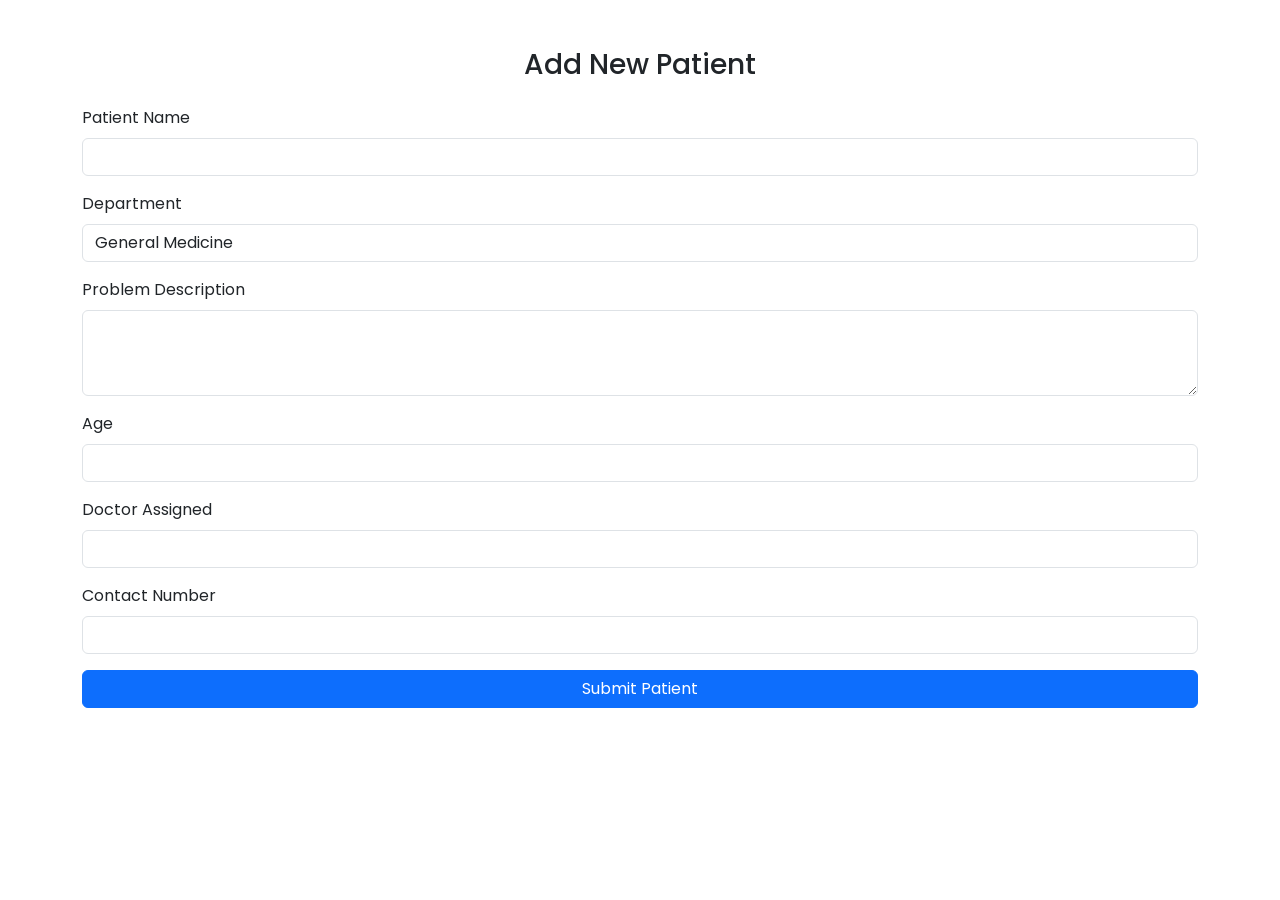
<file: patients.html>
<!DOCTYPE html>
<html lang="en">
<head>
    <meta charset="UTF-8">
    <meta name="viewport" content="width=device-width, initial-scale=1.0">
    <title>Add Patient | Medibills</title>
    <link href="https://cdn.jsdelivr.net/npm/bootstrap@5.3.0/dist/css/bootstrap.min.css" rel="stylesheet">
    <script src="https://cdn.jsdelivr.net/npm/bootstrap@5.3.0/dist/js/bootstrap.bundle.min.js"></script>
    <link rel="preconnect" href="https://fonts.googleapis.com">
    <link rel="preconnect" href="https://fonts.gstatic.com" crossorigin>
    <link href="https://fonts.googleapis.com/css2?family=Kanit:ital,wght@0,100;0,200;0,300;0,400;0,500;0,600;0,700;0,800;0,900;1,100;1,200;1,300;1,400;1,500;1,600;1,700;1,800;1,900&family=Poppins:ital,wght@0,100;0,200;0,300;0,400;0,500;0,600;0,700;0,800;0,900;1,100;1,200;1,300;1,400;1,500;1,600;1,700;1,800;1,900&display=swap" rel="stylesheet">
    <link rel="stylesheet" href="./styles/index.css">
</head>
<body class="container mt-5">

    <h3 class="text-center mb-4">Add New Patient</h3>
    
    <form id="patientForm">
        <div class="mb-3">
            <label for="p_name" class="form-label">Patient Name</label>
            <input type="text" class="form-control" id="p_name" required>
        </div>

        <div class="mb-3">
            <label for="p_dept" class="form-label">Department</label>
            <select class="form-control" id="p_dept" required>
                <option value="General Medicine">General Medicine</option>
                <option value="Cardiology">Cardiology</option>
                <option value="Neurology">Neurology</option>
                <option value="Orthopedics">Orthopedics</option>
                <option value="Pediatrics">Pediatrics</option>
            </select>
        </div>

        <div class="mb-3">
            <label for="p_desc" class="form-label">Problem Description</label>
            <textarea class="form-control" id="p_desc" rows="3" required></textarea>
        </div>

        <div class="mb-3">
            <label for="p_age" class="form-label">Age</label>
            <input type="number" class="form-control" id="p_age" required>
        </div>

        <div class="mb-3">
            <label for="p_doc" class="form-label">Doctor Assigned</label>
            <input type="text" class="form-control" id="p_doc" required>
        </div>

        <div class="mb-3">
            <label for="p_number" class="form-label">Contact Number</label>
            <input type="text" class="form-control" id="p_number" required>
        </div>

        <button type="submit" class="btn btn-primary w-100">Submit Patient</button>
    </form>

    <div id="message" class="mt-3"></div>

    <script>
        document.getElementById("patientForm").addEventListener("submit", async function(event) {
            event.preventDefault();

            const patientData = {
                p_name: document.getElementById("p_name").value,
                p_dept: document.getElementById("p_dept").value,
                p_desc: document.getElementById("p_desc").value,
                p_age: parseInt(document.getElementById("p_age").value),
                p_doc: document.getElementById("p_doc").value,
                p_number: document.getElementById("p_number").value
            };

            try {
                const response = await fetch("http://127.0.0.1:8000/patients/post", {
                    method: "POST",
                    headers: {
                        "Content-Type": "application/json"
                    },
                    body: JSON.stringify(patientData)
                });

                const result = await response.json();

                if (response.ok) {
                    document.getElementById("message").innerHTML = 
                        `<div class="alert alert-success">Patient added successfully!</div>`;
                    document.getElementById("patientForm").reset();
                } else {
                    document.getElementById("message").innerHTML = 
                        `<div class="alert alert-danger">Error: ${result.detail}</div>`;
                }
            } catch (error) {
                document.getElementById("message").innerHTML = 
                    `<div class="alert alert-danger">Failed to add patient. Try again.</div>`;
            }
        });
    </script>

</body>
</html>
</file>
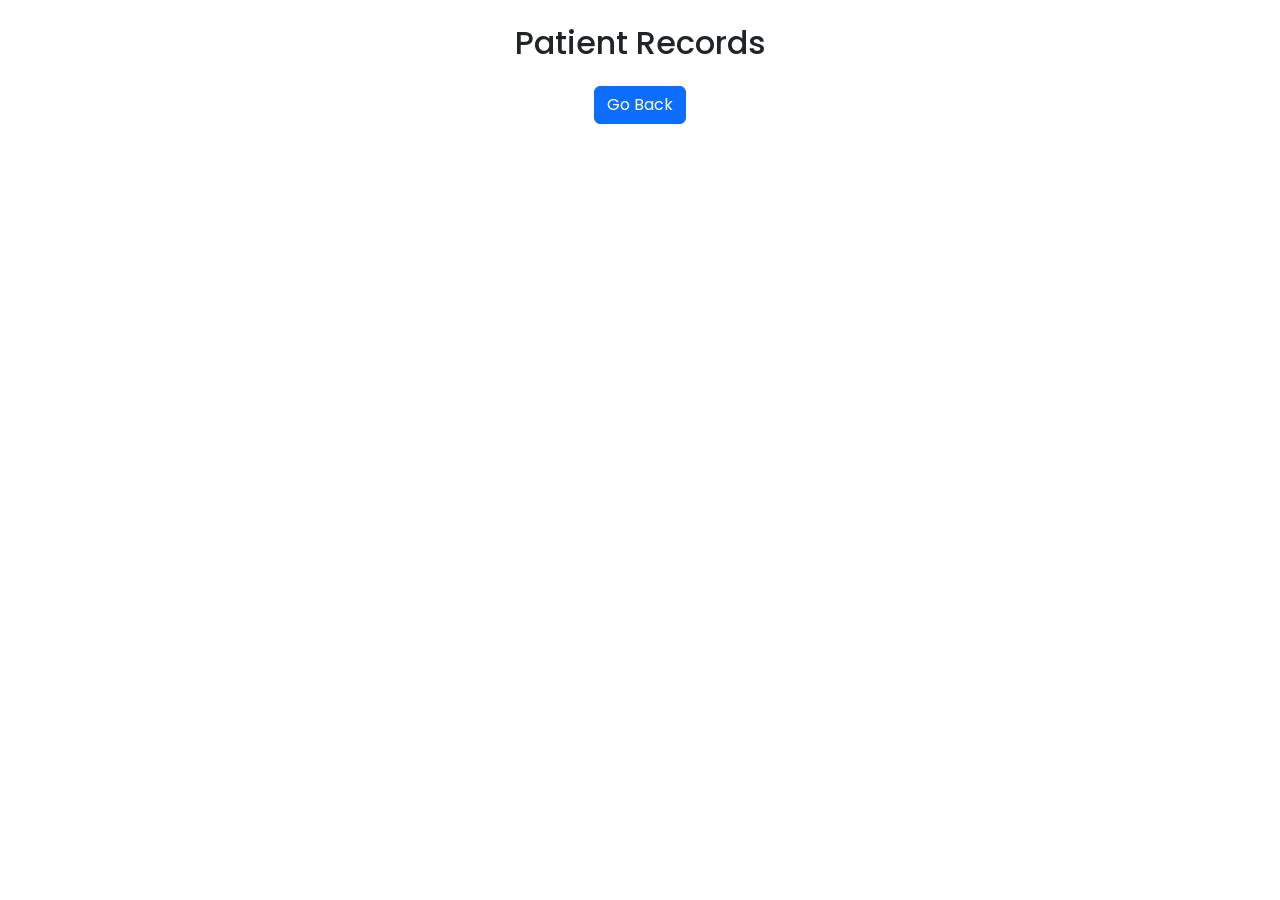
<file: show_patients.html>
<!DOCTYPE html>
<html lang="en">
<head>
    <meta charset="UTF-8">
    <meta name="viewport" content="width=device-width, initial-scale=1">
    <title>Patient List</title>
    <link href="https://cdn.jsdelivr.net/npm/bootstrap@5.3.0/dist/css/bootstrap.min.css" rel="stylesheet">
    <link rel="preconnect" href="https://fonts.googleapis.com">
    <link rel="preconnect" href="https://fonts.gstatic.com" crossorigin>
    <link href="https://fonts.googleapis.com/css2?family=Kanit:ital,wght@0,100;0,200;0,300;0,400;0,500;0,600;0,700;0,800;0,900;1,100;1,200;1,300;1,400;1,500;1,600;1,700;1,800;1,900&family=Poppins:ital,wght@0,100;0,200;0,300;0,400;0,500;0,600;0,700;0,800;0,900;1,100;1,200;1,300;1,400;1,500;1,600;1,700;1,800;1,900&display=swap" rel="stylesheet">
    <link rel="stylesheet" href="./styles/index.css">
</head>
<body>
    <div class="container mt-4">
        <h2 class="text-center mb-4">Patient Records</h2>
        <div id="patientGrid"></div> 
    </div>
    <div class="d-flex justify-content-center mt-3">
        <a class="btn btn-primary back-button" href="dashboard.html">Go Back</a>
    </div>

    <script src="./js/p_sripts.js"></script>
</body>
</html>
</file>
<file: styles/home.css>
* {
    font-family: 'Poppins', sans-serif;
}

/* Navbar*/

.logo{
    padding-left: 20px;
    margin-left: 25%;
    height: 30px;
    width: auto;
    
}

.login-btn{
    padding: 8px 35px;
    margin-right: 3%;
    background-color: #dd0425b5;
    display: block;
    color: white;
    cursor: pointer;
    border-radius: 50px;
    border: none;
    display: flex;
}

.login-btn:hover{
    background-color: #004E89;
    color: white;
    transition: 0.3s ease-in-out;
}

ul {
    display: flex;
    border-radius: 10px;
    list-style: none;
    margin: 20px auto;
    max-width: 80%;
    margin-right: 5%
}

ul li {
    font-size: 18px;
    font-weight: 600;
    color: #1a3d6d; 
    padding: 5px 25px;
    border-radius: 8px;
    box-shadow: 2px 2px 10px rgba(0, 0, 0, 0.1);
    cursor: pointer;
    transition: 0.3s ease-in-out;
    justify-content: space-around;
    margin: 5px;
}

ul li span {
    display: block;
    font-weight: 500;
    color: #555;
    font-size: 14px;
}

ul li:hover {
    background-color: #e3f2fd;
}

.carousel {
    width: 100vw;
    margin: 0;
}
.carousel-inner img {
    width: 100%;
    height: auto;
}

.header{
    display: block;
    margin-left: 43%;
    margin-top: 25px;
}
.header h3{
    color: #E21317;
    font-weight: 600;
}
.header h3 span{
    color: #004E89;
}

/* cards-section */

.card-container {
    display: flex;
    flex-wrap: wrap;
    justify-content: center; 
    gap: 20px; 
    padding: 20px;
}

.card-body h5{
    color: #004E89;
}
.card-body h4{
    color:#E21317
}
.card-text {
    font-size: 14px;
}

.card-btn-1{
    border:solid 2px #004E89;
    display: inline;
    background-color: white;
    border-radius: 15px;
    padding: 3px 10px;
    color: #004E89;
    font-size: 14px;

}
.card-btn-2{
    display: inline;
    background-color: #dd0425ca;
    color: white;
    border: none;
    font-size: 14px;
    padding: 4px 18px;
    border-radius: 15px;

}

.card-btn-1:hover{
    background-color: #004E89;
    color: white;
    border: none;
    cursor: pointer;
    transition: 0.3s ease-in-out;
}
.card-btn-2:hover{
    background-color: white;
    border: 2px solid #E21317;
    color: #E21317;
    font-size: 14px;
    cursor: pointer;
    transition: 0.3s ease-in-out;
    padding: 4px 18px;
}

.btn-container{
    display: flex;
    justify-content: space-around;
}



                                           /* Login Page */


.login-container {
    width: 400px;
    padding: 20px;
    border: 2px solid black;
    border-radius: 10px;
    box-shadow: 2px 2px 10px rgba(0, 0, 0, 0.1);
    text-align: center;
    background-color: white;
    position: absolute;
    top: 50%;
    left: 50%;
    transform: translate(-50%, -50%);
}

.login-container h3 {
    margin-bottom: 20px;
}

.login-container .form-control {
    width: 100%;
}

.login-btn2 {
    display: block;
    width: 100%;
    padding: 10px;
    background-color: black;
    color: white;
    border: none;
    border-radius: 5px;
    cursor: pointer;
    margin-top: 10px;
}

.login-btn2:hover {
    background-color: #333;
}

.login-container a {
    display: block;
    text-align: center;
    margin-top: 15px;
    color: black;
}

.login-container a:hover {
    color: #555;
}

#exampleInputEmail1::placeholder  {
    font-size: 14px;
}

#exampleInputPassword1::placeholder{
    font-size: 14px;
}

.card {
    border: 1px solid #ccc;
    border-radius: 8px;
    padding: 16px;
    margin: 10px;
    width: 500px;
    text-align: center;
    background: #f9f9f9;
    box-shadow: 2px 2px 10px rgba(0, 0, 0, 0.1);
    display: flex;
   
    
   
  }
  
  .card-img {
    width: 100%;
    height: auto;
    border-radius: 8px;
  }
</file>
<file: styles/index.css>
* {
    font-family: 'Poppins', sans-serif;
}
.dash-nav ul li{
   display: block;
   border: 1.5px solid white;
   margin: 3px;
   padding: 0px 10px;
   border-radius: 10px;
}


::-webkit-scrollbar {
    width: 2px; 
}

::-webkit-scrollbar-track {
    background: #f1f1f1; 
    border-radius: 5px;
}

::-webkit-scrollbar-thumb {
    background: #007bff; 
    border-radius: 5px;
}

::-webkit-scrollbar-thumb:hover {
    background: #0056b3; 
}


html {
    scrollbar-color: #007bff #f1f1f1;
    scrollbar-width: thin;
}
</file>
<file: styles/admin.css>
body {
    background-color: #f8f9fa;
    font-family: Arial, sans-serif;
}

.container {
    max-width: 500px;
    margin-top: 50px;
}

.card {
    border-radius: 10px;
    box-shadow: 0px 4px 10px rgba(0, 0, 0, 0.1);
}
</file>
